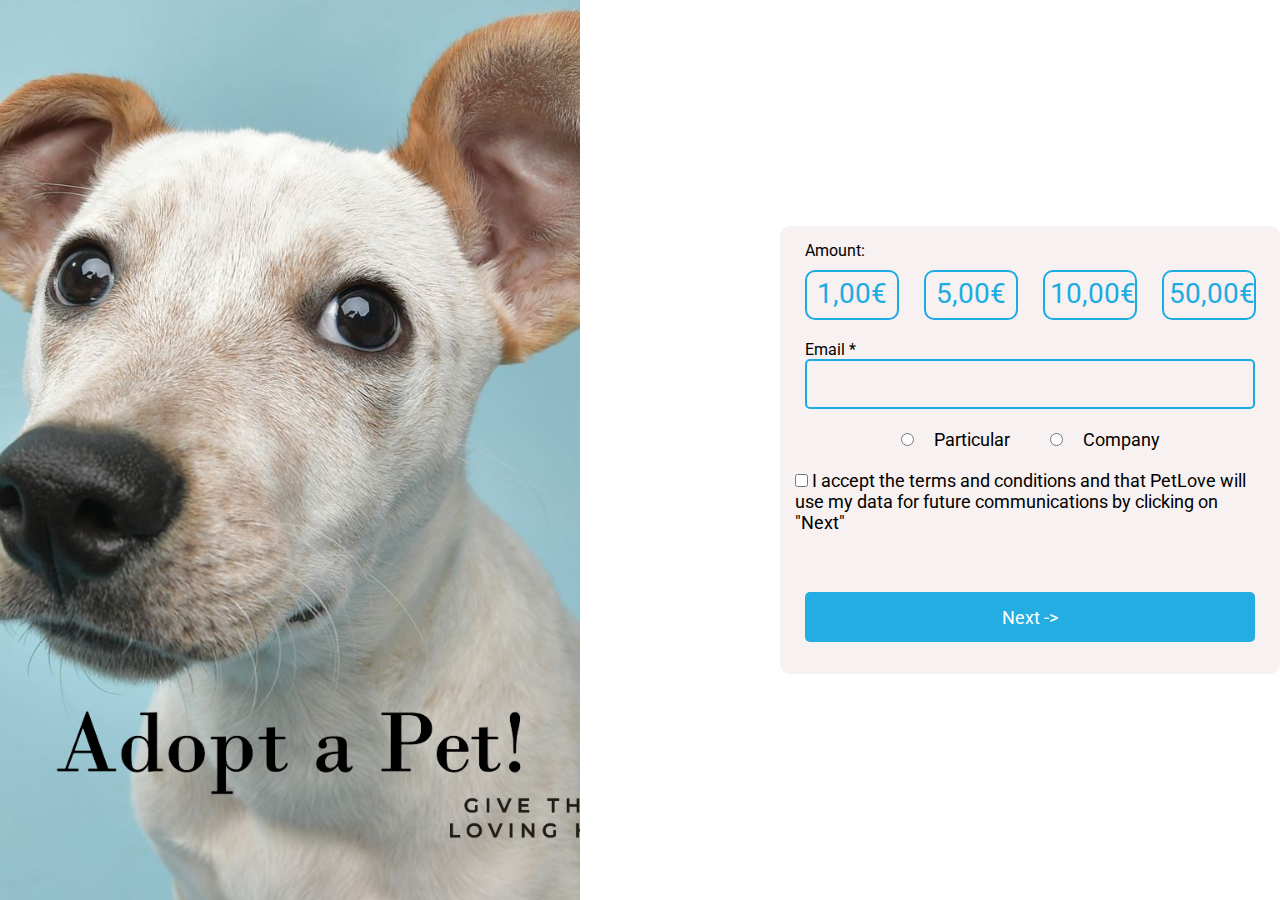
<file: collaboration.html>
<!DOCTYPE html>
<html lang="en">
<head>
    <meta charset="UTF-8">
    <meta http-equiv="X-UA-Compatible" content="IE=edge">
    <meta name="viewport" content="width=device-width, initial-scale=1.0">
    <link rel="stylesheet" href="css/styles.css">
    <title>Document</title>
</head>
<body>
  
    <div class="body-collaboration">
        <!-- <h1>READY TO CHANGE THE WORLD?</h1> -->
        <div class="collaboration-img"></div>
        <div class="collaboration-container">
            <form class="form-collaboration" action="caminho/do/destino" method="post">
                <div>
                  <label class="teste" for="quantia">Amount:</label>
                  <br>
                  <div class="bnt-collaboration">
                    <input type="radio" id="quantia-1" name="quantia" value="1.00">
                    <label for="quantia-1">1,00€</label>
                
                    <input type="radio" id="quantia-5" name="quantia" value="5.00">
                    <label for="quantia-5">5,00€</label>
                
                    <input type="radio" id="quantia-10" name="quantia" value="10.00">
                    <label for="quantia-10">10,00€</label>
                
                    <input type="radio" id="quantia-50" name="quantia" value="50.00">
                    <label for="quantia-50">50,00€</label>
                  </div>
                </div>
                <div class="email-adt">
                  <label for="email">Email *</label>
                  <br>
                  <input type="email" id="email" name="email" required>
                </div>
                <div class="radio-adt">
                  <input type="radio" id="particular" name="tipo" value="particular" required>
                  <label for="particular">Particular</label>
                  <br>
                  <input type="radio" id="empresa" name="tipo" value="empresa" required>
                  <label for="empresa">Company</label>
                </div>
                <div class="checkbox-adt">
                  <input type="checkbox" id="termos" name="termos" required>
                  <label for="termos">I accept the terms and conditions and that PetLove will use my data for future communications by clicking on "Next"</label>
                </div>
                <br>
                <button class="bnt-adt" type="submit">Next -></button>
              </form>
        </div>
      </div>
        </body>
    </div>
</html>
</file>
<file: css/styles.css>
@import url("https://fonts.googleapis.com/css2?family=Inter:wght@200;300;400;500;600;800&family=Poppins:wght@100;200;300;400;500;600;700&family=Roboto:ital,wght@0,100;0,400;0,700;1,900&display=swap");
html, body {
  width: 100vw;
  height: 100vh;
  font-size: 62, 5%;
  overflow-x: hidden;
  padding: 0px;
  margin: 0px;
  box-sizing: border-box;
}

* {
  padding: 0px;
  margin: 0px;
  box-sizing: border-box;
  list-style: none;
  border: none;
  text-decoration: none;
  font-family: "Roboto", sans-serif;
}

.first-section {
  background-image: linear-gradient(rgba(29, 29, 29, 0.8), rgba(29, 29, 29, 0.8)), url(../../img/background-main.jpg);
  background-position: center center;
  background-size: cover;
  background-repeat: no-repeat;
  height: 100vh;
  width: 100vw;
  display: flex;
  flex-direction: column;
  justify-content: center;
  align-items: flex-start;
}

.container-first-section {
  display: flex;
  flex-direction: column;
  gap: 20px;
  margin-left: 6.25rem;
}

.container-first-section h1 {
  font-size: 2.5rem;
  font-weight: 900;
  color: white;
}

.container-first-section p {
  font-size: 1.563rem;
  font-weight: 900;
  color: white;
}

.first-section a {
  padding: 0px;
  margin: 0px;
}

@media (max-width: 375px), (max-width: 820px) {
  .container-first-section {
    margin: 1rem;
  }
  .container-first-section p {
    font-size: 20px;
  }
  .container-first-section h1 {
    font-size: 30px;
  }
}
/* .second-section{
    background-color: white;
    height: 100vh;
    width: 100vw;
}

.container-second-section{
    display: flex;
    align-items: center;
    justify-content: center;
    gap: 60px;
    padding-top: 4.375rem;
}

.container-second-section p {
    text-align: justify;
    font-size: 1.875rem;
    color: grey;
    line-height: 2;
}
.img-second{
    width: 500px;
    height: 750px;
} */
.second-section {
  background-color: white;
  height: 100vh;
  width: 100%;
}

.container-second-section {
  display: flex;
  align-items: center;
  justify-content: center;
  gap: 30px;
  padding-top: 2.5rem;
  padding-left: 15px;
  padding-right: 15px;
}

.container-second-section p {
  text-align: justify;
  font-size: 1.5rem;
  color: grey;
  line-height: 1.5;
}

.img-second {
  max-width: 100%;
  height: auto;
}

@media (max-width: 375px), (max-width: 820px) {
  .second-section {
    padding-bottom: 100px;
  }
  .container-second-section {
    display: flex;
    flex-direction: column;
    padding-top: 1.5rem;
    gap: 20px;
    height: 100vh;
  }
  .container-second-section p {
    font-size: 0.9rem;
    line-height: 1.3;
  }
  .img-second {
    width: 100%;
    height: 60%;
  }
}
.container-third-section {
  display: flex;
  justify-content: center;
  align-items: center;
  background-image: url(../../img/black-white-dog.jpg);
  background-repeat: no-repeat;
  background-position: center center;
  background-size: cover;
  height: 100vh;
}

.third-section {
  background-color: rgba(128, 128, 128, 0.199);
  height: 100%;
  width: 100%;
}

.card {
  width: 80%;
  max-width: 400px;
  height: auto;
  border: 1px solid #ccc;
  border-radius: 5px;
  box-shadow: 0 2px 4px rgba(0, 0, 0, 0.1);
  padding: 1.25rem;
  margin: 0.625rem;
  display: flex;
  flex-direction: column;
  gap: 20px;
}

.card h2 {
  color: white;
  margin-top: 10px;
  font-size: 2rem;
  font-weight: bold;
}

/* Estilos para os textos dos cards */
.card p {
  color: white;
  margin-bottom: 0;
  font-size: 1.7rem;
  line-height: 1.5;
}

@media (max-width: 375px), (max-width: 820px) {
  .container-third-section {
    height: auto;
    background-size: cover;
    flex-wrap: wrap;
    background-repeat: no-repeat;
    background-position: left left;
  }
  .card {
    display: flex;
    flex-direction: column;
    width: 90%;
    padding: 15px;
  }
  .card h2 {
    font-size: 1.5rem;
  }
  .card p {
    font-size: 1.2rem;
  }
}
/* Fourth */
.container-fourth-section {
  display: flex;
  flex-direction: column;
  align-items: center;
  justify-content: center;
  background-color: white;
  width: 100vw;
  height: 100vh;
}

.fourth-section {
  display: flex;
  flex-direction: column;
}

.fourth-section h1 {
  font-size: 100px;
  text-align: center;
}

.donor-fourth-section {
  display: flex;
  flex-direction: column;
  gap: 30px;
  padding-top: 50px;
}

.background-fourth-section {
  display: flex;
  align-items: center;
  justify-content: center;
  background-image: url(../../img/background-paw.jpeg);
  background-repeat: no-repeat;
  background-size: cover;
  background-position: center center;
  width: 100%;
  height: 80%;
}

.background-fourth-section {
  font-size: 50px;
  text-align: justify;
  color: rgba(0, 0, 0, 0.779);
}

@media (max-width: 360px), (max-width: 820px) {
  .fourth-section h2 {
    font-size: 2.5rem;
    text-align: justify;
    padding: 10px;
  }
  .donor-fourth-section {
    min-height: 30rem;
    display: flex;
    justify-content: end;
  }
  .donor-fourth-section h1 {
    font-size: 2rem;
  }
  .donor-button {
    display: flex;
    flex-wrap: wrap;
  }
  .donor-button button {
    width: 4.1rem;
  }
  .donor-button img {
    display: none;
  }
  .donor-button a {
    font-size: 1px;
  }
}
.fifth-section-video {
  width: 100%;
  height: 100vh;
  background-color: rgba(78, 199, 210, 0.297);
  background-repeat: no-repeat;
  background-size: cover;
  background-position: center center;
}

.video {
  display: flex;
  align-items: center;
  justify-content: center;
  gap: 30px;
  width: 100%;
  height: 90%;
}

.video > video {
  width: 500px;
  height: 300px;
}

@media (max-width: 375px), (max-width: 820px) {
  .video > video {
    max-width: 100%;
    height: 200px;
  }
  .video {
    background-color: rgba(29, 29, 29, 0.344);
    flex-direction: column;
    justify-content: space-around;
    align-items: center;
    height: 100%;
  }
}
/* @media (max-width: 768px) {


}

@media (max-width: 480px) {

}

/* .fifth-section-video {
    width: 100%;
    height: 100vh;
    background-image: url(../../img/dopt-cap-dog.jpeg);
    background-repeat: no-repeat;
    background-size: cover;
    background-position: center center;
}

.video {
    display: flex;
    align-items: center;
    justify-content: center;
    gap: 30px;
    width: 100%;
    height: 90%;
}

.video > video {
    max-width: 100%;
    height: auto;
}

@media (max-width: 375px),(max-width: 820px) {
    .video > video {
        max-width: 100%;
        height: 200px;
    }
    .video {
        flex-direction: column;
        justify-content: center;
        align-items: center;
        gap: 20px;
        height: 100%;
    }
} */
.fifth-section {
  height: 100vh;
  display: flex;
  justify-content: center;
  align-items: center;
}

.gallery-adopt {
  display: flex;
  flex-wrap: wrap;
  width: 1580px;
  height: auto;
}
.gallery-adopt img {
  width: 300px;
  height: 250px;
}
.gallery-adopt p {
  color: rgb(71, 68, 68);
}

/* external */
#animal-cards {
  width: auto;
  display: flex;
  flex-wrap: wrap;
  justify-content: center;
  align-items: center;
}

.card-adopt {
  display: flex;
  flex-direction: column;
  gap: 20px;
  width: 313px;
  margin: 20px auto;
  text-align: center;
}

/* style lightbox */
.lightbox {
  display: none;
  position: fixed;
  z-index: 9999;
  top: 0;
  left: 0;
  width: 100%;
  height: 100%;
  background-color: rgba(0, 0, 0, 0.8);
  text-align: center;
}

/* style  image in the lightbox */
.lightbox img {
  width: 50rem;
  height: 31.25rem;
  margin-top: 10%;
}

@media (max-width: 375px), (max-width: 820px) {
  .fifth-section {
    height: auto;
  }
  .gallery-adopt {
    display: flex;
  }
  .lightbox img {
    width: 25rem;
    height: 30rem;
    margin-top: 10%;
  }
  .card-adopt {
    display: flex;
    align-items: center;
    width: 100%;
  }
  .card-adopt img {
    width: 23rem;
  }
}
#map-local {
  background: linear-gradient(rgb(231, 226, 226), rgba(167, 161, 161, 0.794));
  width: 100%;
  height: 77vh;
  display: flex;
  flex-direction: column;
  justify-content: center;
  gap: 10px;
  padding-top: 40px;
}

#map {
  height: 700px;
}

.bnt {
  width: 120px;
  height: 40px;
  border-radius: 10px;
  background-color: transparent;
  border: solid 3px white;
  color: white;
  font-weight: 500px;
  font-size: 20px;
  transition: all 400ms ease-in;
}

.bnt:hover {
  background-color: white;
  color: black;
  cursor: pointer;
}

.donor-button {
  display: flex;
  align-items: center;
  justify-content: center;
  gap: 30px;
}

.bnt2 {
  color: white;
  font-size: 40px;
  width: 200px;
  height: 70px;
  background-color: rgb(44, 131, 160);
  border-radius: 10px;
  cursor: pointer;
  transition: background-color 0.3s;
  box-shadow: 2px 5px 5px rgba(0, 0, 0, 0.4);
}

.bnt2:hover {
  background-color: #27ae60;
  color: white;
}

.bnt2 a {
  all: unset;
}

.adopt-button {
  width: 18.75rem;
  background-color: rgb(44, 131, 160);
  color: white;
  box-shadow: 2px 5px 5px rgba(0, 0, 0, 0.1);
  padding: 10px 20px;
  border: none;
  border-radius: 4px;
  cursor: pointer;
  transition: background-color 0.9s;
}

.adopt-button:hover {
  background-color: rgb(138, 184, 138);
  color: white;
}

.body-collaboration {
  height: 100vh;
  display: flex;
  gap: 200px;
}

.collaboration-container {
  height: 100%;
  display: flex;
  justify-content: space-around;
  align-items: center;
}

.form-collaboration {
  background-color: rgba(246, 240, 240, 0.924);
  width: 31.25rem;
  height: 28rem;
  display: flex;
  gap: 20px;
  flex-direction: column;
  align-items: center;
  padding: 15px;
  border-radius: 10px;
}

.bnt-collaboration {
  display: flex;
  gap: 25px;
  text-align: center;
  padding-top: 10px;
}

.bnt-collaboration label {
  padding: 5px;
  width: 5.875rem;
  height: 3.125rem;
  border-radius: 10px;
  background-color: transparent;
  border: solid 2px rgb(28, 171, 226);
  color: rgb(28, 171, 226);
  font-weight: 500px;
  font-size: 28px;
  transition: all 50ms ease-in;
  cursor: pointer;
}

.bnt-collaboration label:first-child {
  background-color: rgb(28, 171, 226);
  color: white;
}

.bnt-collaboration label:hover {
  background-color: rgb(28, 171, 226);
  color: white;
}

.bnt-collaboration input[type=radio] {
  display: none;
}

.bnt-collaboration input[type=radio]:checked + label {
  background-color: rgb(28, 171, 226);
  color: white;
}

.email-adt input {
  background-color: transparent;
  width: 28.125rem;
  height: 3.125rem;
  border: solid 2px rgb(28, 171, 226);
  border-radius: 5px;
}

.radio-adt {
  display: flex;
  gap: 20px;
  font-size: 1.125rem;
}

.checkbox-adt label {
  font-size: 1.125rem;
}

.bnt-adt {
  background-color: rgba(28, 170, 226, 0.969);
  width: 28.125rem;
  height: 3.125rem;
  color: white;
  border-radius: 5px;
  font-weight: 300px;
  font-size: 1.125rem;
}

.bnt-adt:hover {
  transform: scale(0.95);
  transition: all 300ms ease-in;
  cursor: pointer;
}

.collaboration-img {
  background: url(../../img/Design.png);
  background-position: center;
  background-repeat: no-repeat;
  background-size: cover;
  height: 100%;
  width: 50%;
}

@media (max-width: 375px), (max-width: 820px) {
  .collaboration-img {
    display: none;
  }
  .collaboration-container {
    width: 100vw;
  }
  .bnt-collaboration {
    display: flex;
    gap: 8px;
  }
  .bnt-collaboration label {
    width: 4.9rem;
    height: 3rem;
  }
  .form-collaboration {
    width: 22.5rem;
    display: flex;
    gap: 20px;
    flex-direction: column;
    align-items: center;
    padding: 15px;
    border-radius: 10px;
  }
  .form-collaboration label {
    font-size: 15px;
  }
  .form-collaboration .email-adt input {
    background-color: transparent;
    width: 20rem;
    height: 3.125rem;
  }
  .form-collaboration .bnt-adt {
    background-color: rgba(28, 170, 226, 0.969);
    width: 20rem;
  }
}
/* .services{
    height: auto;
} */
.container-services {
  height: 80vh;
  display: flex;
  flex-direction: column;
  justify-content: center;
  gap: 20px;
  align-items: center;
  margin-top: 3.125rem;
}
.container-services h1 {
  font-size: 4.375rem;
}

.imagens-services {
  width: 100%;
  height: 50vh;
  display: flex;
  justify-content: center;
  align-items: center;
  gap: 30px;
}

.imagens-services > h1 {
  font-size: 30px;
}

.imagens-services img {
  width: 31.25rem;
  height: 18.75rem;
  border-radius: 1.25rem;
}

.card-service {
  width: 31.25rem;
  display: flex;
  flex-direction: column;
  gap: 1.25rem;
}
.card-service h2 {
  font-size: 2.188rem;
}
.card-service p {
  color: black;
  font-size: 1.25rem;
}

@media (max-width: 375px), (max-width: 820px) {
  .services {
    height: 103.125rem;
  }
  .imagens-services {
    display: flex;
    flex-direction: column;
    justify-content: space-between;
  }
  .card-service {
    display: flex;
    width: auto;
    align-items: center;
  }
  .card-service img {
    width: 25rem;
  }
  .card-service p {
    text-align: center;
  }
}
.gallery {
  width: 100%;
  display: flex;
  flex-wrap: wrap;
  justify-content: space-between;
}

.gallery img {
  width: 600px;
  height: 400px;
  object-fit: cover;
  object-position: center;
  margin-bottom: 10px;
}

.gallery-h1 {
  font-size: 50px;
  padding-top: 90px;
}

@media (max-width: 375px), (max-width: 820px) {
  .content-header {
    display: none;
  }
  .gallery {
    display: flex;
    justify-content: center;
  }
  .gallery img {
    width: 25rem;
    height: 31.25rem;
  }
}
.about {
  width: 100%;
  height: 50vh;
}

.about-text {
  display: flex;
  flex-direction: column;
  justify-content: center;
  padding: 100px;
  gap: 20px;
  background-color: rgb(37, 36, 36);
  width: 100%;
  height: 50vh;
}

.about-text p {
  font-size: 40px;
  text-align: justify;
}

.about-text h1 {
  font-size: 70px;
  text-align: center;
  color: white;
}

.about-img-text {
  height: 90vh;
  display: flex;
  gap: 50px;
  align-items: center;
  padding: 30px;
}
.about-img-text .item1 {
  order: 2;
}
.about-img-text .item2 {
  order: 1;
}

.about-img-text p {
  color: black;
  font-size: 30px;
  text-align: center;
}

.about-img-text img {
  width: 60%;
  height: 50vh;
  border-radius: 10px;
}

.about-img-mid {
  background-color: rgb(37, 36, 36);
  width: 100%;
  height: 60vh;
  display: flex;
  align-items: center;
  padding: 30px;
}

.about-img-mid img {
  width: 60%;
  height: 50vh;
  border-radius: 10px;
}

.about-img-mid p {
  color: white;
  text-align: center;
  font-size: 30px;
}

@media (max-width: 375px), (max-width: 820px) {
  .about-img {
    display: flex;
    padding-top: 50px;
  }
  .about-img-text {
    display: flex;
    flex-direction: column;
    flex-wrap: wrap;
  }
  .about-img-text img {
    width: 360px;
    height: 430px;
  }
  .about-img-mid {
    height: 100vh;
    display: flex;
    flex-direction: column;
    gap: 50px;
  }
  .about-img-mid img {
    width: 380px;
    height: 430px;
  }
  .about {
    display: flex;
    flex-direction: column;
    align-items: center;
  }
  .about-text {
    width: 500px;
  }
  .about-text p {
    font-size: 25px;
  }
}
.form-group label {
  display: block;
  font-weight: bold;
  margin-bottom: 5px;
}

.form-group input {
  width: 100%;
  padding: 10px;
  font-size: 16px;
}

.form-group textarea {
  width: 500px;
  height: 200px;
  padding: 10px;
  font-size: 16px;
  border-radius: 5px;
}

@media (max-width: 375px), (max-width: 820px) {
  .submit {
    display: flex;
    justify-content: center;
  }
  .reg-form {
    display: flex;
    align-items: center;
  }
  .form-group textarea {
    width: 340px;
    height: 200px;
  }
}
.content-header {
  width: 100vw;
  height: 70px;
  display: flex;
  justify-content: center;
  align-items: center;
  background-color: rgba(0, 0, 0, 0.401);
  position: fixed;
  cursor: pointer;
}

.logo {
  border-radius: 100px;
  margin-top: 5px;
  width: 70px;
}

.nav-list {
  display: flex;
  align-items: center;
  justify-content: flex-start;
  gap: 50px;
  font-size: 25px;
}

.nav-list a {
  color: white;
  font-weight: 900px;
}

.nav-list a:hover {
  color: yellow;
}

.submit {
  background-image: linear-gradient(rgba(29, 29, 29, 0.8), rgba(29, 29, 29, 0.8)), url(../../img/gato.jpg);
  background-position: center center;
  background-size: cover;
  background-repeat: no-repeat;
  height: 100vh;
  width: 100vw;
}

.register {
  display: flex;
  justify-content: space-around;
  align-items: end;
  height: 85vh;
}

.reg-form {
  display: flex;
  width: 500px;
  flex-direction: column;
  gap: 20px;
}

.reg-form > input {
  width: 500px;
  height: 50px;
  border-radius: 3px;
  padding: 15px;
}

.reg-form > button {
  width: 500px;
  height: 40px;
  background-color: rgb(44, 131, 160);
  color: white;
  border-radius: 3px;
  cursor: pointer;
}

.reg-form > button:active {
  transform: translateY(1px);
  box-shadow: 0 0 5px rgba(0, 0, 0, 0.8);
}

.reg-form > button:hover {
  background-color: rgb(31, 147, 33);
}

.reg-form > h2 {
  font-size: 50px;
  color: white;
}

@media (max-width: 480px), (max-width: 820px) {
  .register {
    display: flex;
    justify-content: left;
    align-items: end;
    height: 85vh;
  }
  .register .reg-form {
    width: 21rem;
  }
  .register h2 {
    font-size: 2rem;
    text-align: justify;
  }
  .register .reg-form-media > h2 {
    font-size: 3.6rem;
  }
  .register input, .register button {
    width: 21rem;
  }
}
p {
  color: white;
}

.social {
  background-color: black;
  width: 100%;
  height: 50vh;
  display: flex;
  flex-direction: column;
  justify-content: center;
  align-items: center;
  gap: 50px;
}

.fa-solid {
  font-size: 50px;
  padding-top: 50px;
}

.info {
  display: flex;
  gap: 30px;
  cursor: pointer;
}

.info > p, h3, a {
  color: white;
}

h3 {
  font-size: 30px;
}

.info > p:hover {
  color: rgb(4, 124, 165);
  transform: translateY(-2px);
}

a, i {
  font-size: 20px;
  padding: 10px;
}

.social-icons {
  display: flex;
}

a:hover {
  transform: translateY(-2px);
}
a:hover .fa-square-facebook {
  color: blue;
}

a:hover .fa-instagram {
  color: rgb(119, 51, 153);
}

a:hover .fa-square-youtube {
  color: red;
}

a:hover .fa-square-twitter {
  color: rgb(3, 142, 189);
}

@media (max-width: 480px) {
  .social {
    height: auto;
  }
  .info {
    display: flex;
    flex-wrap: wrap;
    gap: 20px;
    justify-content: center;
  }
  .social-icons {
    display: flex;
    justify-content: center;
    flex-wrap: wrap;
  }
}
.mobile-menu-icon {
  display: none;
}

.mobile-menu {
  display: none;
}

@media screen and (max-width: 700px) {
  .nav-list {
    display: none;
  }
  .nav-list {
    background-color: rgb(22, 113, 143);
    width: 26rem;
    height: 100vh;
  }
  .nav-list a {
    font-size: 3rem;
    line-height: 120px;
  }
  .mobile-menu-icon {
    display: block;
  }
  .mobile-menu-icon button {
    background-color: transparent;
    padding-right: 30px;
    cursor: pointer;
  }
  mobile-menu {
    display: block;
  }
  .mobile-menu ul {
    display: flex;
    flex-direction: column;
    gap: 5px;
  }
  .content-header {
    display: flex;
    flex-direction: column;
    align-items: end;
    justify-content: flex-start;
  }
  .open {
    display: block;
  }
}

/*# sourceMappingURL=styles.css.map */
</file>
